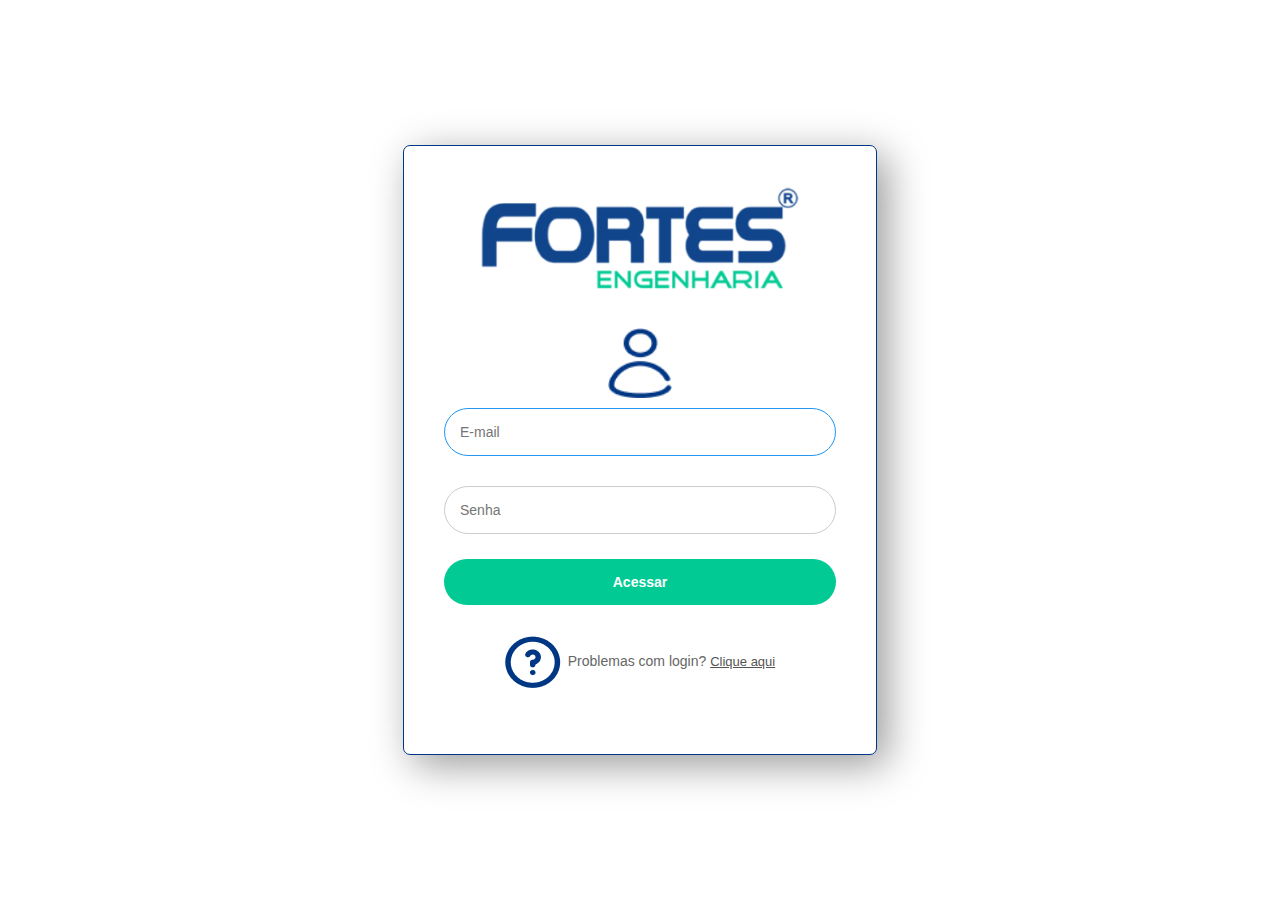
<file: index.html>
<!DOCTYPE html>
<html lang="pt-BR">

<head>
    <meta charset="UTF-8">
    <meta http-equiv="X-UA-Compatible" content="IE=edge">
    <meta name="viewport" content="width=device-width, initial-scale=1.0">
    <title>Login</title>
    <link rel="stylesheet" href="css/login.css">
    <script src="scripts.js"></script>
</head>

<body>
    <div class="page">
        <form method="POST" class="formLogin">
            <img src="assets/FORTES_LOGOMARCA_moldura-e1660776738611 1.png" alt="">
            </defs>


            <div id="loginIcon"> <img src="assets/user.png" alt="" style="height: 70px; ">
            </div>


            <input type="email" placeholder="E-mail" autofocus="true" id="email" />

            <input type="password" placeholder="Senha" id="senha" />

            <input type="submit" value="Acessar" class="btn" onclick="logar(); return false">

            <div class="help">
                <img src="assets/help.png" alt="">
                <p>Problemas com login? <a href="help.html">Clique aqui</a></p>
            </div>
        </form>

    </div>

</body>

</html>
</file>
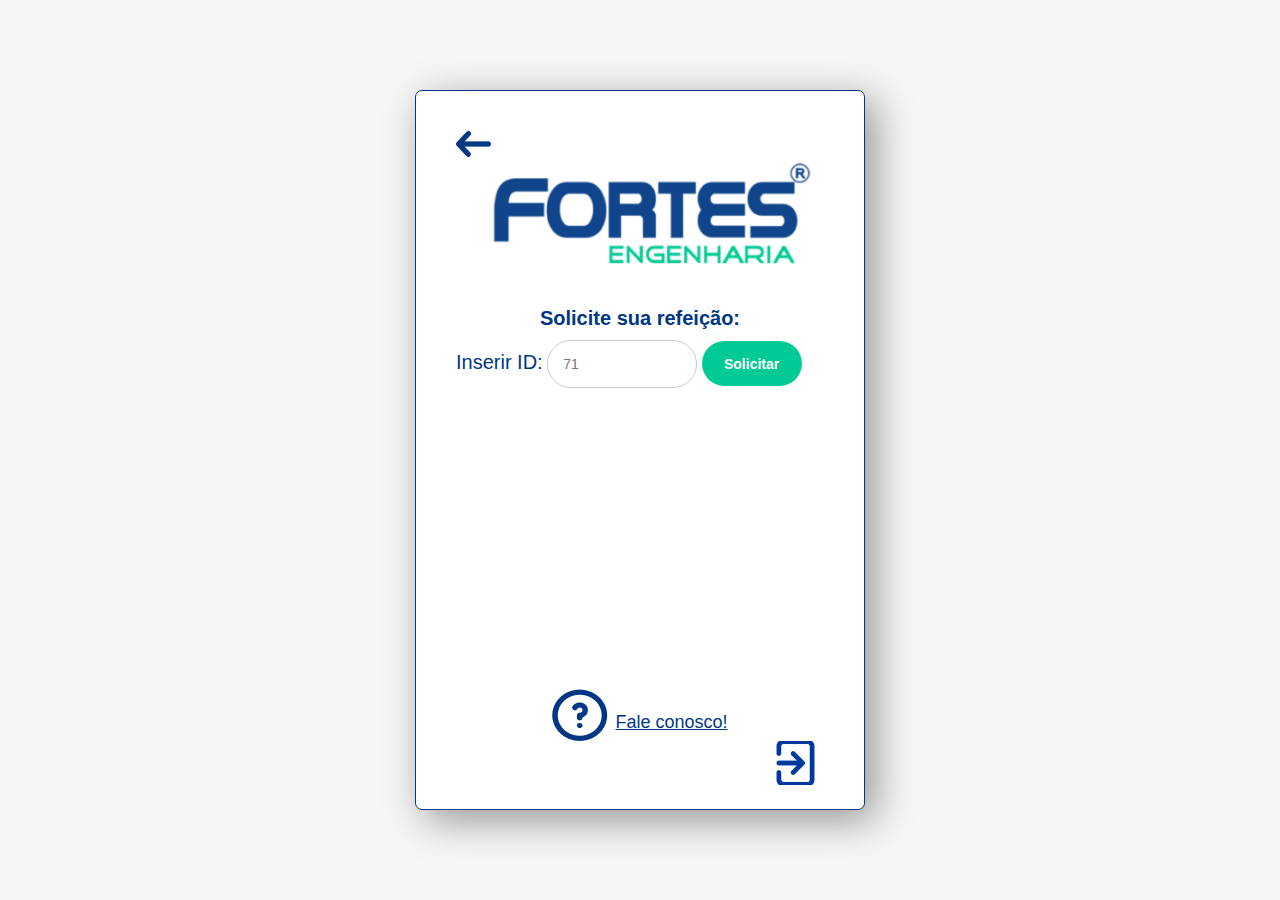
<file: funcVerifc.html>
<!DOCTYPE html>
<html lang="pt-BR">

<head>
  <meta charset="UTF-8">
  <meta http-equiv="X-UA-Compatible" content="IE=edge">
  <meta name="viewport" content="width=device-width, initial-scale=1.0">
  <title>Verificar</title>
  <link rel="stylesheet" href="css/funcVerific.css">
  <script src="funcVerific.js" defer></script>
</head>

<body>
  <div class="page">

    <div class="verificarContent">

      <div class="topInfo">
        <button onclick="window.history.back()" style="border: 0px; background-color: transparent; cursor: pointer;"> <img src="assets/voltar.png" alt="" ></button>
         
        <img src="assets/FORTES_LOGOMARCA_moldura-e1660776738611 1.png" alt="">
      </div>
      <h1 style="color: #003785; font-size: 20px;  height: 40px; width: 100%;  display: flex; align-items: center; justify-content: center;">Solicite sua refeição:</h1>

      <div class="idInput">
        

        <label for="id" style="color: #003785; font-size: 20px;">Inserir ID:</label>

        <input type="text" id="id" placeholder="71">

         <input id="verificador"  type="submit" value="Solicitar"  class="verifClass"/>
        

         <dialog>
            <div class="topInfo">
               
            </div> 
            <div class="tabela">
                <h1 style="color: #003785; font-size: 20px; display: flex; width: 100%; height: 25px; border-bottom: 1px solid #003785;" >Solicitações ID: 71</h1>
            <table style="border:0px" >
            
                 
                <tr>
                  <td >Segunda-Feira</td>
                  <td><img src="assets/Arrow 3.png" alt=""></td>
                  <td> <button  class="redButton" >Café</button> <button  class="redButton" >Almoço</button> <button  class="redButton">Jantar</button></td>
                </tr>
                <tr>
                  <td>Terça-Feira</td>
                  <td><img src="assets/Arrow 3.png" alt=""></td>
                  <td> <button  class="redButton">Café</button> <button class="redButton" >Almoço</button> <button  class="redButton">Jantar</button></td>
                </tr>
                <tr>
                    <td>Quarta-Feira</td>
                    <td><img src="assets/Arrow 3.png" alt=""></td>
                    <td> <button class="redButton" >Café</button> <button class="redButton" >Almoço</button> <button class="redButton" >Jantar</button></td>

                  </tr>
                  <tr>
                    <td>Quinta-Feira</td>
                    <td><img src="assets/Arrow 3.png" alt=""></td>
                    <td> <button class="redButton" >Café</button> <button class="redButton" >Almoço</button> <button class="redButton" >Jantar</button></td>
                  </tr>

                  <tr>
                    <td>Sexta-Feira</td>
                    <td><img src="assets/Arrow 3.png" alt=""></td>
                    <td> <button class="redButton" >Café</button> <button class="redButton" >Almoço</button> <button class="redButton" >Jantar</button></td>
                  </tr>
                  <tr>

                    <td>Sábado</td>
                    <td><img src="assets/Arrow 3.png" alt=""></td>
                    <td> <button class="redButton" >Café</button> <button class="redButton" >Almoço</button> <button class="redButton" >Jantar</button></td>
                  </tr>
              </table>
             

            </div>

            <div class="selectButtons"> 
                
                 <button  id="open" onclick="closeModal3()">Confirmar</button>
            </div>
         </dialog>

      </div>

      <div class="bottom">
        <div class="help">
          <img src="assets/help.png" alt="">
          <a href="help.html" style="font-size: 18px; color: #003785 ; ">Fale conosco!</a>
        </div>

        <div class="exit">
          <a href="index.html"> <img src="assets/sair.png" alt=""></a>
        </div>
      </div>
    </div>


  </div>


</body>

</html>
</file>
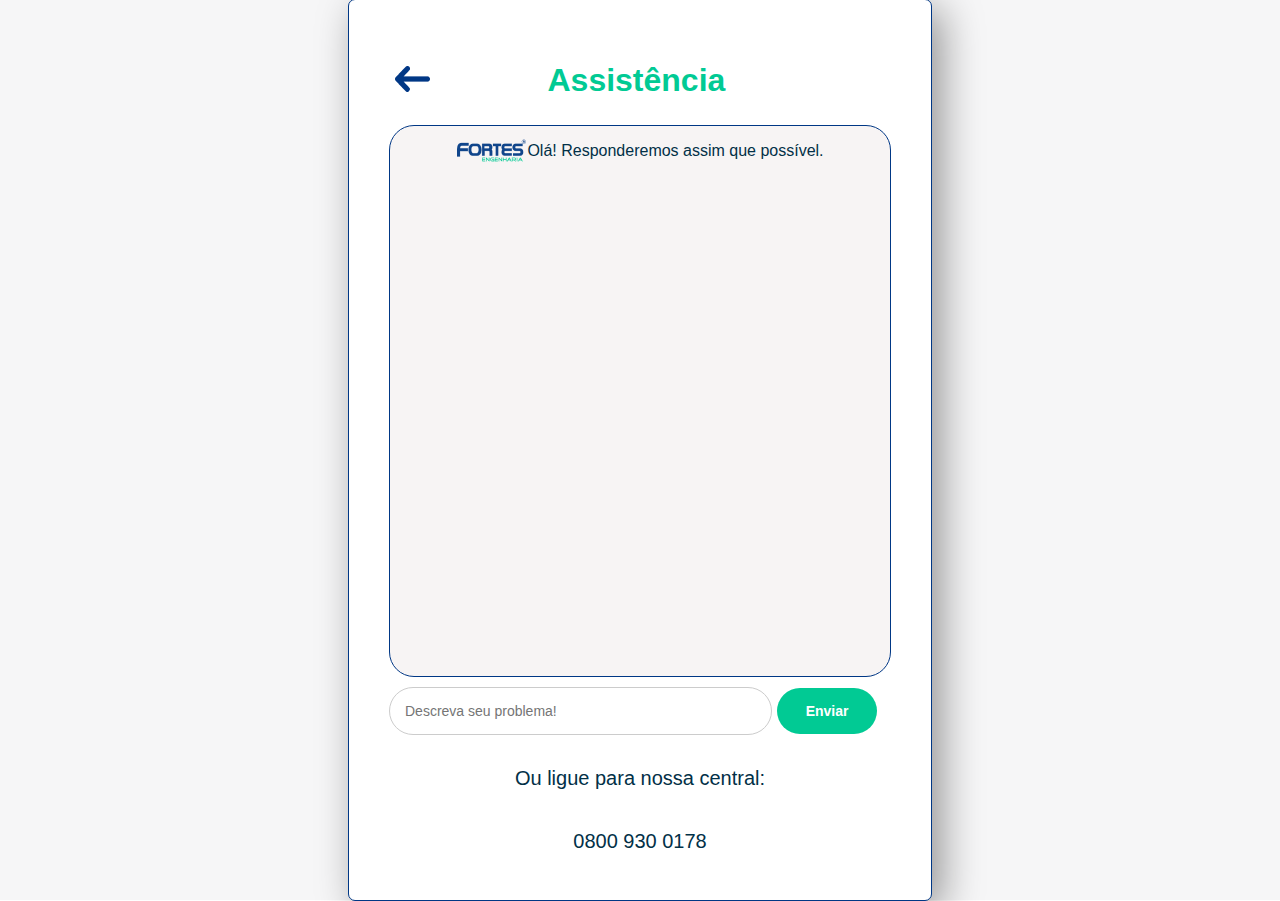
<file: help.html>
<!DOCTYPE html>
<html lang="pt-BR">

<head>
    <meta charset="UTF-8">
    <meta http-equiv="X-UA-Compatible" content="IE=edge">
    <meta name="viewport" content="width=device-width, initial-scale=1.0">
    <title>Suporte</title>
    <link rel="stylesheet" href="css/help.css">
</head>

<body>
    <div class="page">
        <div class="helpForm">

            <div class="topHelp">
                <button onclick="window.history.back()"> <img src="assets/voltar.png" alt=""></button>

                <h1>Assistência</h1>
            </div>
            <div class="helpChat">
                <div class="helpChatIcons">
                    <img src="assets/R 2.png" alt="">
                    <p>Olá! Responderemos assim que possível.</p>
                </div>

            </div>
            <div class="messageArea">
                <input type="text" placeholder="Descreva seu problema!">
                <input type="submit" value="Enviar" class="btn" style="color: #fff;" />

            </div>
            <div class="contato">
                <p>Ou ligue para nossa central:</p>
                <p>0800 930 0178</p>
            </div>
        </div>

</body>

</html>
</file>
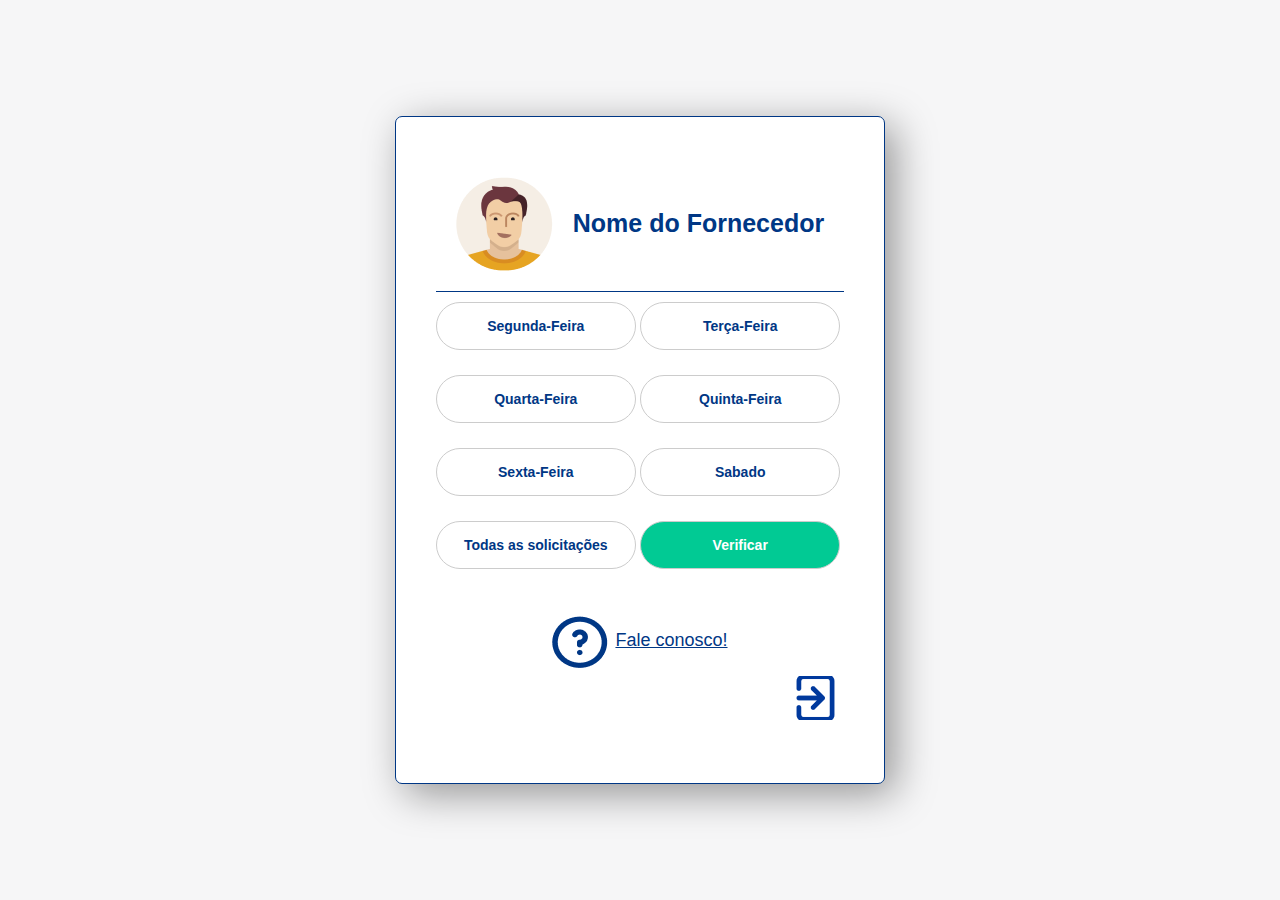
<file: home.html>
<!DOCTYPE html>
<html lang="pt-BR">

<head>
  <meta charset="UTF-8">
  <meta http-equiv="X-UA-Compatible" content="IE=edge">
  <meta name="viewport" content="width=device-width, initial-scale=1.0">
  <title>Home</title>
  <link rel="stylesheet" href="css/home.css">
  <script src="scripts.js" defer></script>
</head>

<body>
  <div class="page">
    <div method="POST" class="info">
      <div class="userInfo">
        <img src="assets/perfil.png" alt="">

        <h1>Nome do Fornecedor</h1>

      </div>

      <div class="solicitacoes">
        <div>
          <input class="open-modal" type="submit" value="Segunda-Feira" />
          <input class="open-modal" type="submit" value="Terça-Feira" />
        </div>
        <div>
          <input class="open-modal" type="submit" value="Quarta-Feira" />
          <input class="open-modal" type="submit" value="Quinta-Feira" />
        </div>
        <div>
          <input class="open-modal" type="submit" value="Sexta-Feira" />
          <input class="open-modal" type="submit" value="Sabado" />
        </div>
        <div class="specialBtn">
          <input id="allSolicit" class="open-modal" type="submit" value="Todas as solicitações" />
          <a href="verificar.html"><input class="open-modal" type="submit" value="Verificar"
              style="background-color: #01CA94; color:#fff;" /></a>
        </div>
      </div>
      <div class="help">
        <img src="assets/help.png" alt="">
        <a href="help.html" style="font-size: 18px; color: #003785 ; ">Fale conosco!</a>


      </div>
      <div class="exit">
        <a href="index.html"> <img src="assets/sair.png" alt=""></a>


      </div>

    </div>


  </div>

  <div id="fade" class="hide"></div>
  <div id="modal" class="hide">
    <div class="modal-header">
      <h2>Solicitações do dia:</h2>
      <button id="close-modal"><img src="assets/marca-cruzada.png" alt="" style="outline: none;"></button>
    </div>
    <div class="modal-body">
      <div class="userInfo">

        <table border="1">
          <tr style="color: #fff;">
            <th>Nome</th>
            <th>ID</th>
            <th>Pedidos</th>
          </tr>
          <tr>
            <td>Danilo Agrizzi</td>
            <td>71</td>
            <td>5</td>
          </tr>
          <tr>
            <td>Sanderley Degasperi</td>
            <td>81</td>
            <td>6</td>
          </tr>
          <tr>
            <td>Vitor Pimentel</td>
            <td>92</td>
            <td>3</td>

          </tr>
          <tr>
            <td>Homer Simpson</td>
            <td>32</td>
            <td>8</td>
          </tr>

          <tr>
            <td>Elder Magnata Travezani</td>
            <td>62</td>
            <td>3</td>
          </tr>
          <tr>

            <td>Maxwell Travezani Sepulcro</td>
            <td>5</td>
            <td>12</td>
          </tr>
        </table>

      </div>

    </div>
  </div>


  <dialog style="border: 0px;">
    <div class="userSolicit">
      <div class="topSolicit">
        <button id="voltarButton" style="border: 0px; background-color: transparent; cursor: pointer;"><img
            src="assets/voltar.png" alt="" onclick="closeModal2()"></button>

        <h4>Número de solicitações</h4>


      </div>
      <div class="userInfo">

        <table border="1">
          <tr style="color: #fff;">
            <th>Dia</th>
            <th>Solicitações</th>
          </tr>
          <tr>
            <td>Segunda-Feira</td>
            <td>84</td>

          </tr>
          <tr>
            <td>Terça-Feira</td>
            <td>88</td>

          </tr>
          <tr>
            <td>Quarta-Feira</td>
            <td>73</td>


          </tr>
          <tr>
            <td>Quinta-Feira</td>
            <td>62</td>

          </tr>

          <tr>
            <td>Sexta-Feira</td>
            <td>54</td>

          </tr>
          <tr>

            <td>Sábado</td>
            <td>36</td>

          </tr>

          <tr>

            <td>Total:</td>
            <td>397</td>

          </tr>
        </table>
      </div>
    </div>

  </dialog>


  </div>



</body>

</html>
</file>
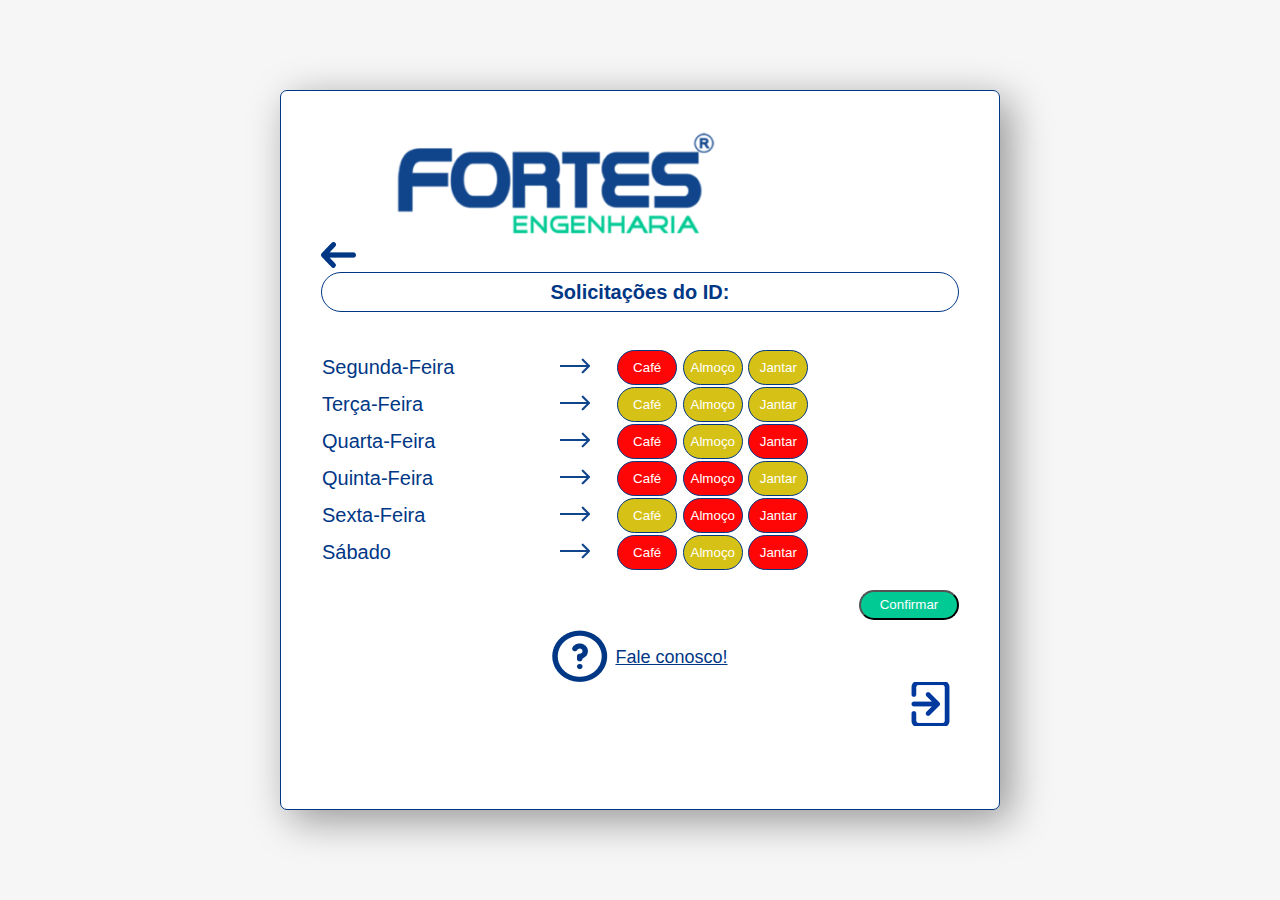
<file: result.html>
<!DOCTYPE html>
<html lang="pt-BR">
<head>
    <meta charset="UTF-8">
    <meta http-equiv="X-UA-Compatible" content="IE=edge">
    <meta name="viewport" content="width=device-width, initial-scale=1.0">
    <title>Verificar</title>
    <link rel="stylesheet" href="css/result.css">
    <script src="verificar.js" defer></script>
       
       
</head>
<body>
    <div class="page">

             <div class="verificarContent">
                <div class="topInfo">
                    <button onclick="window.history.back()" style="border: 0px; background-color: transparent; cursor: pointer;"> <img src="assets/voltar.png" alt="" ></button>
                    <img src="assets/FORTES_LOGOMARCA_moldura-e1660776738611 1.png" alt="">
                    <h1 style="color: #003785; font-size: 20px;  height: 40px; width: 100%; border: 1px solid #003785; border-radius: 25px; display: flex; align-items: center; justify-content: center;">Solicitações do ID: <div id="idText"></div></h1>
                </div> 
                <div class="tabela">
                <table >
                
                     
                    <tr>
                      <td >Segunda-Feira</td>
                      <td><img src="assets/Arrow 3.png" alt=""></td>
                      <td> <button  class="redButton" >Café</button> <button  class="yellowButton" >Almoço</button> <button  class="yellowButton">Jantar</button></td>
                    </tr>
                    <tr>
                      <td>Terça-Feira</td>
                      <td><img src="assets/Arrow 3.png" alt=""></td>
                      <td> <button  class="yellowButton">Café</button> <button class="yellowButton" >Almoço</button> <button  class="yellowButton">Jantar</button></td>
                    </tr>
                    <tr>
                        <td>Quarta-Feira</td>
                        <td><img src="assets/Arrow 3.png" alt=""></td>
                        <td> <button class="redButton" >Café</button> <button class="yellowButton" >Almoço</button> <button class="redButton" >Jantar</button></td>
    
                      </tr>
                      <tr>
                        <td>Quinta-Feira</td>
                        <td><img src="assets/Arrow 3.png" alt=""></td>
                        <td> <button class="redButton" >Café</button> <button class="redButton" >Almoço</button> <button class="yellowButton" >Jantar</button></td>
                      </tr>
    
                      <tr>
                        <td>Sexta-Feira</td>
                        <td><img src="assets/Arrow 3.png" alt=""></td>
                        <td> <button class="yellowButton" >Café</button> <button class="redButton" >Almoço</button> <button class="redButton" >Jantar</button></td>
                      </tr>
                      <tr>
    
                        <td>Sábado</td>
                        <td><img src="assets/Arrow 3.png" alt=""></td>
                        <td> <button class="redButton" >Café</button> <button class="yellowButton" >Almoço</button> <button class="redButton" >Jantar</button></td>
                      </tr>
                  </table>
                 

                </div>

                <div class="selectButtons"> 
                    
                     <button  id="open">Confirmar</button>
                </div>
                 
                <dialog >

                  <div class="btn-close"><button id="close-modal" onclick = "closeModal4()";><img src="assets/marca-cruzada.png" alt="" style="border: 0px;"></button></div>
                  <div class="caixaMsg">
                  <div class="msg">                    
                    <h2>Entrega Confirmada!</h2>
                    <img src="assets/Vector (2).png" alt="">
                  </div>
                </div>

                </dialog>
         
                  <div class="bottom">
            <div class="help">
              <img src="assets/help.png" alt="">
                   <a href="help.html" style="font-size: 18px; color: #003785 ; ">Fale conosco!</a>
                 </div>

               <div class="exit">
             <a href="index.html"> <img src="assets/sair.png" alt=""></a> 
               </div>
            </div>
            </div>

        

             


              </div> 



                  
    
    
    
    
</body>
</html>
</file>
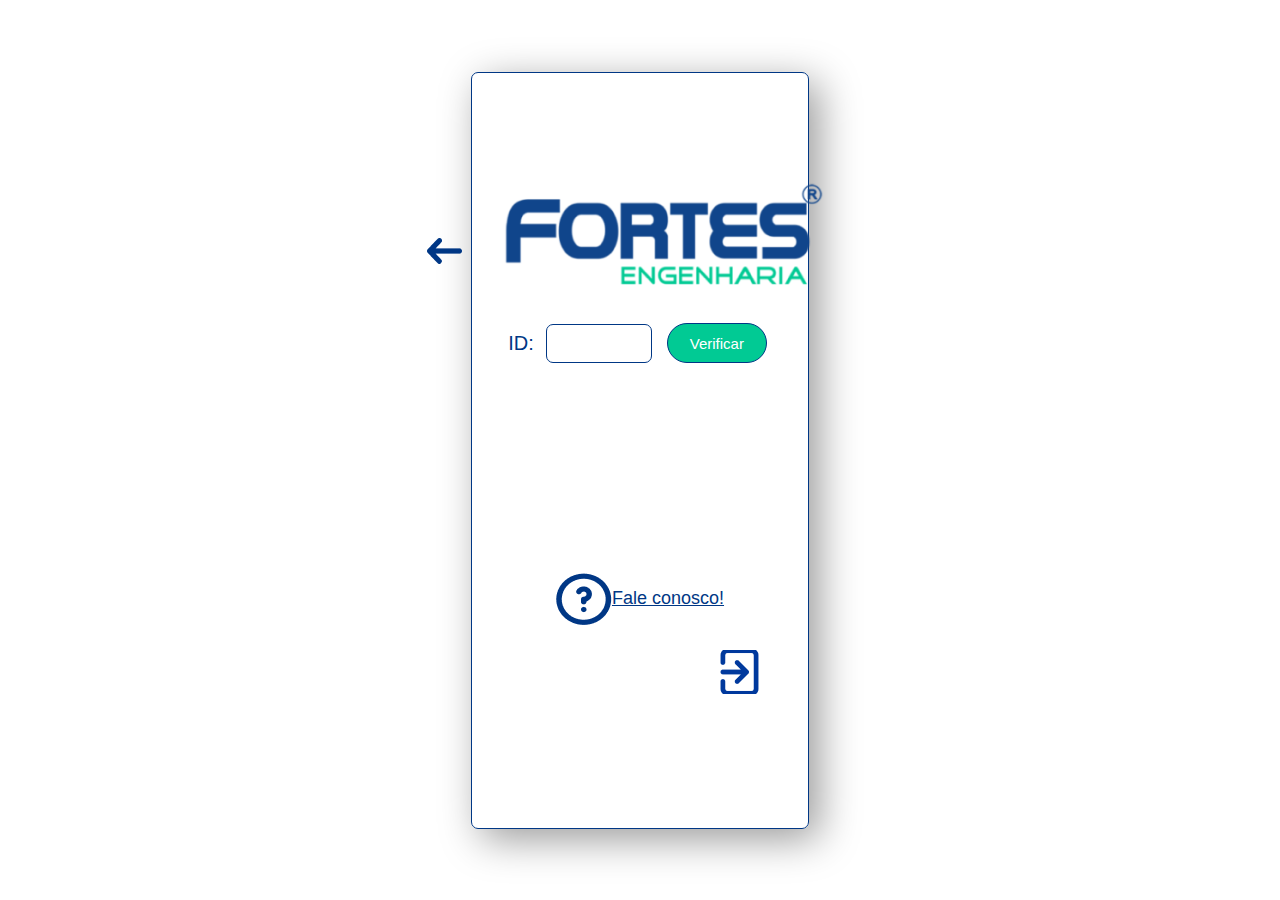
<file: verificar.html>
<!DOCTYPE html>
<html lang="en">
<head>
    <meta charset="UTF-8">
    <meta name="viewport" content="width=device-width, initial-scale=1.0">
    <title>Verificar</title>
    <link rel="stylesheet" href="css/verificar.css">
</head>
<body>

  <div class="main-content">
<div class="content">
<div class="top-content">

  <button onclick="window.history.back()" style="border: 0px; background-color: transparent; cursor: pointer;"> <img src="assets/voltar.png" alt="" ></button>
  <div class="imagem">
  <img src="assets/FORTES_LOGOMARCA_moldura-e1660776738611 1.png" alt="">
</div>

</div>

<div class="inserirId">

<label for="id">ID:</label>
<input type="text" id="id">
<button onclick="mudarID()">Verificar</button>

</div>

</div>

<div class="help">
  <img src="assets/help.png" alt="">
       <a href="help.html" style="font-size: 18px; color: #003785 ; ">Fale conosco!</a>
     </div>

   <div class="exit">
 <a href="index.html"> <img src="assets/sair.png" alt=""></a> 
   </div>

</div>
<script>
    function mudarID() {
        const idNumber = document.getElementById("id").value;
        
        // Armazenar o valor em localStorage para que ele possa ser acessado na próxima página
        localStorage.setItem("idValue", idNumber);

       
        window.location.href = "result.html";
    }
</script>

  </div>

</body>

</html>
</file>
<file: css/login.css>
@import url('https://fonts.googleapis.com/css2?family=Inconsolata:wght@200;300&display=swap');

* {
    margin: 0;
    padding: 0;
    box-sizing: border-box;
}

body {
    font-family: 'Inter', sans-serif;
    margin: 0;
    padding: 0;
    color: #023047
}

.page {
    display: flex;
    flex-direction: column;
    align-items: center;
    align-content: center;
    justify-content: center;
    width: 100%;
    height: 100vh;
    background-color: #fff;
}

.formLogin {
    display: flex;
    flex-direction: column;
    background-color: #fff;
    border-radius: 7px;
    padding: 40px;
    box-shadow: 10px 10px 40px rgba(0, 0, 0, 0.4);
    gap: 5px;
    border: 1px solid #003785;

}


.formLogin p {
    display: inline-block;
    font-size: 14px;
    color: #666;
    margin-bottom: 25px;
}

.formLogin input {
    padding: 15px;
    font-size: 14px;
    border: 1px solid #ccc;
    margin-bottom: 20px;
    margin-top: 5px;
    transition: all linear 160ms;
    outline: none;
    border-radius: 25px;

}


.formLogin input:focus {
    border: 1px solid #2196F3;
}


.formLogin a {
    display: inline-block;
    margin-bottom: 20px;
    font-size: 13px;
    color: #555;
    transition: all linear 160ms;
}

.formLogin a:hover {
    color: #2196F3;
}

.btn {
    background-color: #01CA94;
    color: #fff;
    font-size: 14px;
    font-weight: 600;
    border: none !important;
    transition: all linear 160ms;
    cursor: pointer;
    margin: 0 !important;


}

.modal-header button:hover {
    transform: scale(1.05);
    background-color: #003785;


}

#loginIcon {
    display: flex;
    align-items: center;
    justify-content: center;

}

.help {
    display: flex;
    align-items: center;
    justify-content: center;
}

.help p {
    margin-top: 11%;
}

.help img {
    margin-right: 7px;
}

/*ajuste para mobile*/

@media (min-width: 304px) and (max-width: 450px) {

    .page {


        align-items: center;
        align-content: center;
        justify-content: center;
        width: 100%;
        height: 110vh;
        background-color: #fff;
    }

    .formLogin {
        display: flex;
        flex-direction: column;
        align-items: center;
        justify-content: center;
        background-color: #fff;
        border-radius: 7px;
        gap: 5px;
        height: 100%;
    }


    .formLogin p {
        display: inline-block;
        font-size: 14px;
        color: #666;

    }


    .formLogin input {
        padding: 15px;
        font-size: 14px;
        border: 1px solid #ccc;
        margin-bottom: 20px;
        margin-top: 5px;
        transition: all linear 160ms;
        outline: none;
        border-radius: 25px;
        width: 80%;
    }


    .formLogin input:focus {
        border: 1px solid #2196F3;
    }


    .formLogin a {
        display: inline-block;
        margin-bottom: 20px;
        font-size: 15px;
        color: #555;
        transition: all linear 160ms;
    }

    .formLogin a:hover {
        color: #2196F3;
    }

    .help {
        display: flex;
        align-items: center;
        justify-content: center;
        margin-top: 40%;
    }

}
</file>
<file: css/funcVerific.css>
@import url('https://fonts.googleapis.com/css2?family=Inconsolata:wght@200;300&display=swap');
*{
    margin: 0;
    padding: 0;
    box-sizing: border-box;
}

body {
    font-family: 'Inter', sans-serif;
    margin: 0;
    padding: 0;
    color: #023047
}

.page {
    display: flex;
    flex-direction: column;
    align-items: center;
    align-content: center;
    justify-content: center;
    width: 100%;
    height: 100vh;
    background-color: #f6f6f7;
}

.verificarContent {
    display: flex;
    flex-direction: column;
    background-color: #fff;
    border-radius: 7px;
    padding: 40px;
    box-shadow: 10px 10px 40px rgba(0, 0, 0, 0.4);
    gap: 5px;
    border: 1px solid #003785;
    height: 80vh;
    width: 50vh;
   
    
}

.verificarContent input {
    padding: 15px;
    font-size: 14px;
    border: 1px solid #ccc;
    margin-bottom: 20px;
    margin-top: 5px;
    transition: all linear 160ms;
    outline: none;
    border-radius: 25px;
    width: 150px;
}

.verificarContent input:focus {
    border: 1px solid #2196F3;
}

.verificarContent #verificador{
    background-color: #01CA94;
    color: #fff;
    font-size: 14px;
    font-weight: 600;
    border: none !important;
    transition: all linear 160ms;
    cursor: pointer;
    margin: 0 !important;
    height: 45px;
    width: 100px;
    border-radius: 25px;
}

.verificarContent #verificador:hover {
    transform: scale(1.05);
    background-color:#003785;
}

.verificarContent  {
    color: #fff;
}


.help  {
    display: flex;
    align-items: center; 
    justify-content: center;
}

.help a {
    margin-top: 4%;
}

.help img {
    margin-right: 7px;
}

.exit {
    display: flex;
    width: 100%;
    align-items: flex-end;
    flex-direction: column;
}

.bottom {
    margin-top: 80%;
}


/*modal */ 

.selectButtons {
    margin-top: 2%;
    display: flex;
    align-items: flex-end;
    justify-content: flex-end;
    width: 100%;

}

.selectButtons button {
    color: #fff;
    height: 30px;
    width: 100px;
    border-radius: 25px;
    background-color: #01CA94;


}

.selectButtons button:hover {
    transform: scale(1.05);
    background-color: #003785;
    color: #fff;
    cursor: pointer;


}



.yellowButton {
    color: #fff;
    border: 1px solid #ccc;
    height: 35px;
    width: 60px;
    transition: all linear 160ms;
    outline: none;
    border-radius: 25px;
    border: 1px solid #003785;
    background-color: #D6C216;
}

.redButton {
    color: #fff;
    border: 1px solid #ccc;
    height: 35px;
    width: 60px;
    transition: all linear 160ms;
    outline: none;
    border-radius: 25px;
    border: 1px solid #003785;
    background-color: #FF0606;
}

.greenButton {
    color: #fff;
    border: 1px solid #ccc;
    height: 35px;
    width: 60px;
    transition: all linear 160ms;
    outline: none;
    border-radius: 25px;
    border: 1px solid #003785;
    background-color: #01CA94;
}

.redButton:hover {
    transform: scale(1.05);
    color: #fff;
    cursor: pointer;


}

.yellowButton:hover {
    transform: scale(1.05);
    color: #fff;
    cursor: pointer;


}



table,
th,
td {
    border-collapse: collapse;
    padding: 5px;
    text-align: left;
    color: #003785;
    font-size: 20px;
}

th {
    background-color: #003785;
}

dialog {
    position: fixed;
    left: 50%;
    top: 50%;
    transform: translate(-50%, -50%);
    width: 22%;
    height: 40%;
    max-width: 90%;
    background-color: #fff;
    padding: 1.2rem;
    border-radius: 0.5rem;
    z-index: 10;
    border: 0px;
}

dialog.hide {
    opacity: 0;
    pointer-events: none;
}

dialog.hide {
    top: 0;
}

dialog {
    transition: 0.5s;
    opacity: 1;
    pointer-events: all;
}



@media  (min-height: 900px) {


    .bottom {
        margin-top: 75%;
    }
    
}


@media (min-height: 400px) and (max-height: 855px) {
    dialog {
        position: fixed;
        left: 50%;
        top: 50%;
        transform: translate(-50%, -50%);
        width: 60%;
        height: 50%;
        max-width: 90%;
        background-color: #fff;
        padding: 1.2rem;
        border-radius: 0.5rem;
        z-index: 10;
        border: 0px;
    }


    .bottom {
        margin-top: 40%;
    }
    
    .idInput input {
        width: 100px;
    }

    .idInput label {
        margin-bottom: 4%;
    }

    .idInput a {
        margin-bottom: 4%;
    }

    .verifClass  {
        margin-bottom: 4%;
    }

   .idInput {
    display: flex;
    flex-direction: row;
    align-items: center;
    justify-content: space-between;
   }

   #logo {
    width:300px;
    height: 150px;
   }
}
</file>
<file: css/help.css>
@import url('https://fonts.googleapis.com/css2?family=Inconsolata:wght@200;300&display=swap');



body {
    font-family: 'Inter', sans-serif;
    margin: 0;
    padding: 0;
    color: #023047
}


.page {
    display: flex;
    flex-direction: column;
    align-items: center;
    align-content: center;
    justify-content: center;
    width: 100%;
    height: 100vh;
    background-color: #f6f6f7;
}

.helpForm {
    display: flex;
    flex-direction: column;
    background-color: #fff;
    border-radius: 7px;
    padding: 40px;
    box-shadow: 10px 10px 40px rgba(0, 0, 0, 0.4);
    gap: 5px;
    border: 1px solid #003785;
}

.topHelp {
    display: flex;
    align-items: center;
    justify-content: space-between;
    width: 100%;
}

.topHelp h1 {
    margin-right: 33%;
    color: #01CA94;
}

.helpChat {
    width: 500px;
    height: 550px;
    border: 1px solid #003785;
    background-color: #f7f4f4;
    border-radius: 25px;
    align-items: center;
}

.helpChatIcons {
    display: flex;
    align-items: center;
    justify-content: center;
}

.btn {

    background-color: #01CA94;
    font-size: 14px;
    font-weight: 600;
    border: none !important;
    transition: all linear 160ms;
    cursor: pointer;
    margin: 0 !important;


}

.btn:hover {
    transform: scale(1.05);
    background-color: #003785;


}

.messageArea .btn {
    width: 20%;
    font-size: 14px;
    border: 1px solid #ccc;
    transition: all linear 160ms;
    outline: none;
    border-radius: 25px;

}

.messageArea input {
    width: 70%;
    padding: 15px;
    font-size: 14px;
    border: 1px solid #ccc;
    margin-bottom: 20px;
    margin-top: 5px;
    transition: all linear 160ms;
    outline: none;
    border-radius: 25px;
}

.contato {
    display: flex;
    flex-direction: column;
    align-items: center;
    justify-content: center;
    height: 100px;

}

.contato p {
    font-size: 20px;

}

.topHelp button {
    background: transparent;
    border: 0px;
    cursor: pointer;
}
</file>
<file: css/home.css>
@import url('https://fonts.googleapis.com/css2?family=Inconsolata:wght@200;300&display=swap');

* {
  margin: 0;
  padding: 0;
  box-sizing: border-box;
}

body {
  font-family: 'Inter', sans-serif;
  margin: 0;
  padding: 0;
  color: #023047
}

.page {
  display: flex;
  flex-direction: column;
  align-items: center;
  align-content: center;
  justify-content: center;
  width: 100%;
  height: 100vh;
  background-color: #f6f6f7;
}

.info {
  display: flex;
  flex-direction: column;
  background-color: #fff;
  border-radius: 7px;
  padding: 40px;
  box-shadow: 10px 10px 40px rgba(0, 0, 0, 0.4);
  gap: 5px;
  border: 1px solid #003785;

}


.info p {
  display: inline-block;
  font-size: 14px;
  color: #666;
  margin-bottom: 25px;
}

.info input {
  padding: 15px;
  font-size: 14px;
  border: 1px solid #ccc;
  margin-bottom: 20px;
  margin-top: 5px;
  transition: all linear 160ms;
  outline: none;
  border-radius: 25px;
}


.info input:focus {
  border: 1px solid #2196F3;
}


.info a {
  display: inline-block;
  margin-bottom: 20px;
  font-size: 13px;
  color: #555;
  transition: all linear 160ms;
}

.userInfo {
  display: flex;
  align-items: center;
  justify-content: space-around;
  padding: 20px;
  border-bottom: 1px solid #003785;
}

.userInfo h1 {
  font-size: 25px;
  color: #003785;

}

.userInfo img {
  margin-right: 20px;
}



.userInfo table,
th,
td {
  border-collapse: collapse;
  padding: 10px;
  text-align: left;
}

th {
  background-color: #003785;
}

.solicitacoes {
  display: flex;
  flex-direction: column;
  justify-content: space-between;

}



.open-modal {
  background-color: #FFF;
  color: #003785;
  font-size: 14px;
  font-weight: 600;
  transition: all linear 160ms;
  cursor: pointer;
  border: 1px solid #003785;
  width: 200px;


}



.open-modal:hover {
  transform: scale(1.05);
  background-color: #003785;
  color: #fff;


}

#loginIcon {
  display: flex;
  align-items: center;
  justify-content: center;

}

.help {
  display: flex;
  align-items: center;
  justify-content: center;
}

.help a {
  margin-top: 4%;
}

.help img {
  margin-right: 7px;
}

.exit {
  display: flex;
  width: 100%;
  align-items: flex-end;
  flex-direction: column;
}



#fade {
  position: fixed;
  top: 0;
  left: 0;
  width: 100%;
  height: 100%;
  background-color: rgba(0, 0, 0, 0.6);
  z-index: 5;
}

#modal {
  position: fixed;
  left: 50%;
  top: 50%;
  transform: translate(-50%, -50%);
  width: 20%;
  max-width: 90%;
  background-color: #fff;
  padding: 1.2rem;
  border-radius: 0.5rem;
  z-index: 10;
}

dialog {
  position: fixed;
  left: 50%;
  top: 50%;
  transform: translate(-50%, -50%);
  width: 20%;
  height: 45%;
  max-width: 90%;
  background-color: #fff;
  padding: 1.2rem;
  border-radius: 0.5rem;
  z-index: 10;
}




#fade,
#modal,
dialog {
  transition: 0.5s;
  opacity: 1;
  pointer-events: all;
}



.modal-header {
  display: flex;
  justify-content: space-between;
  align-items: center;
  border-bottom: 1px solid #ccc;
  margin-bottom: 1rem;
  padding-bottom: 1rem;
}

.modal-header button {
  background: transparent;
  border: 0px;
  cursor: pointer;
}

.modal-body p {
  margin-bottom: 1rem;
}

#modal.hide,
#fade.hide,
dialog.hide {
  opacity: 0;
  pointer-events: none;
}

#modal.hide,
dialog.hide {
  top: 0;
}

.topSolicit {
  display: flex;
  align-items: center;
  justify-content: space-between;
}

.topSolicit h4 {
  margin-right: 30%;
}


/*ajuste para mobile*/

@media (min-width: 304px) and (max-width: 450px) {

  dialog {

    width: 80%;
    height: 48%;
  }

  .userInfo {
    display: flex;
    align-items: center;
    justify-content: space-around;
    padding: 10px;
    border-bottom: 1px solid #003785;
  }

  #modal {
    position: fixed;
    left: 50%;
    top: 50%;
    transform: translate(-50%, -50%);
    width: 100%;
    max-height: 90%;
    background-color: #fff;
    padding: 1.2rem;
    border-radius: 0.5rem;
    z-index: 10;
  }

  .info input {
    padding: 10px;
    font-size: 12px;
    border: 1px solid #ccc;
    margin-bottom: 20px;
    margin-top: 5px;
    transition: all linear 160ms;
    outline: none;
    border-radius: 25px;
    width: 150px;
    height: 50px;

  }

  .info {
    display: flex;
    flex-direction: column;
    background-color: #fff;
    border-radius: 7px;
    padding: 40px;
    box-shadow: 10px 10px 40px rgba(0, 0, 0, 0.4);
    gap: 5px;
    border: 1px solid #003785;
    height: 100%;


  }

  .solicitacoes {
    display: flex;
    flex-direction: column;
    justify-content: space-between;
    margin-top: 30%;


  }

  .help {
    display: flex;
    align-items: center;
    justify-content: center;
    margin-top: 40%;
  }

}
</file>
<file: css/result.css>
@import url('https://fonts.googleapis.com/css2?family=Inconsolata:wght@200;300&display=swap');

* {
    margin: 0;
    padding: 0;
    box-sizing: border-box;
}

body {
    font-family: 'Inter', sans-serif;
    margin: 0;
    padding: 0;
    color: #023047
}

.page {
    display: flex;
    flex-direction: column;
    align-items: center;
    align-content: center;
    justify-content: center;
    width: 100%;
    height: 100vh;
    background-color: #f6f6f7;
}

.verificarContent {
    display: flex;
    flex-direction: column;
    background-color: #fff;
    border-radius: 7px;
    padding: 40px;
    box-shadow: 10px 10px 40px rgba(0, 0, 0, 0.4);
    gap: 5px;
    border: 1px solid #003785;
    height: 80vh;
    width: 50vh;


}

.tabela {
    overflow-x: auto; 
    width: 100%;
    height: 60%;
    
}


.selectButtons {
    margin-top: 2%;
    display: flex;
    align-items: flex-end;
    justify-content: flex-end;

}

.selectButtons button {
    color: #fff;
    height: 30px;
    width: 100px;
    border-radius: 25px;
    background-color: #01CA94;


}

.selectButtons button:hover {
    transform: scale(1.05);
    background-color: #003785;
    color: #fff;
    cursor: pointer;


}





.yellowButton {
    color: #fff;
    border: 1px solid #ccc;
    height: 35px;
    width: 60px;
    transition: all linear 160ms;
    outline: none;
    border-radius: 25px;
    border: 1px solid #003785;
    background-color: #D6C216;
}

.redButton {
    color: #fff;
    border: 1px solid #ccc;
    height: 35px;
    width: 60px;
    transition: all linear 160ms;
    outline: none;
    border-radius: 25px;
    border: 1px solid #003785;
    background-color: #FF0606;
}

.greenButton {
    color: #fff;
    border: 1px solid #ccc;
    height: 35px;
    width: 60px;
    transition: all linear 160ms;
    outline: none;
    border-radius: 25px;
    border: 1px solid #003785;
    background-color: #01CA94;
}

.redButton:hover {
    transform: scale(1.05);
    color: #fff;
    cursor: pointer;


}

.yellowButton:hover {
    transform: scale(1.05);
    color: #fff;
    cursor: pointer;


}

table {
    margin-top: 5%;
    width: 100%;
}

table,
th,
td {
    border-collapse: collapse;
    padding: 5px;
    text-align: left;
    color: #003785;
    font-size: 13px;
}

th {
    background-color: #003785;
}

dialog {
    position: fixed;
    left: 50%;
    top: 50%;
    transform: translate(-50%, -50%);
    width: 20%;
    height: 150px;
    max-width: 90%;
    background-color: #fff;
    padding: 1.2rem;
    border-radius: 0.5rem;
    z-index: 10;
    border: 0px;
box-shadow: 10px 10px 40px rgba(0, 0, 0, 0.4);
   
}

.btn-close {
    display: flex;
    justify-content: flex-end;
    width: 100%;
    margin-bottom: 5%;
}

.btn-close button {
    width: 40px;
    border: 0px; 
    background-color: transparent;
    cursor: pointer;
}

.caixaMsg {
    display: flex;
    flex-direction: column; 
    align-items: center; 
    justify-content: center; 
    width: 100%;
    overflow: hidden; 
}

.caixaMsg img {
    width: 12%;
    
}

.msg {
    display: flex;
    align-items: center;
    flex-direction: row; 
    justify-content: center;
    width: 100%; 
    text-align: center; 
}

dialog.hide {
    opacity: 0;
    pointer-events: none;
    top: 0;
}

dialog {
    transition: 0.5s;
    opacity: 1;
    pointer-events: all;
    overflow: hidden; 
}


.help {
    display: flex;
    align-items: center;
    justify-content: center;
}

.help a {
    margin-top: 4%;
}

.help img {
    margin-right: 7px;
}

.exit {
    display: flex;
    width: 100%;
    align-items: flex-end;
    flex-direction: column;
}

.bottom {
    margin-top: 10%;
}



@media (min-width: 930px) and (max-width: 1080px) {
    .tabela {
        height: 40%;
        width: 100%;
    }
    
}

@media (min-width: 304px) and (max-width: 930px) {

.tabela {
    height: 60%;
    width: 100%;
}

table,
th,
td {
    border-collapse: collapse;
    padding: 1px;
    text-align: left;
    color: #003785;
    font-size: 10px;
}

.verificarContent {
    display: flex;
    flex-direction: column;
    background-color: #fff;
    border-radius: 7px;
    padding: 40px;
    box-shadow: 10px 10px 40px rgba(0, 0, 0, 0.4);
    gap: 5px;
    border: 1px solid #003785;
    height: 80vh;
    width: 100%;


}




}

@media (min-height: 500px) and (max-height: 900px) {
    .tabela {
        height: 40%;
        width: 100%;
    }
    
    table,
    th,
    td {
        border-collapse: collapse;
        padding: 1px;
        text-align: left;
        color: #003785;
        font-size: 20px;
    }


    .bottom {
        margin-top: 5px;
    }
    
.help a {
    margin-top: 4px;
}

.verificarContent {
    display: flex;
    flex-direction: column;
    background-color: #fff;
    border-radius: 7px;
   
  
    gap: 5px;
    border: 1px solid #003785;
    height: 80vh;
    width: 80vh;


}
}


@media (min-height: 300px) and (max-height: 500px) {
    .tabela {
        height: 50%;
        width: 100%;
    }
    
    table,
    th,
    td {
        border-collapse: collapse;
        padding: 1px;
        text-align: left;
        color: #003785;
        font-size: 6px;
    }

    .bottom {
        margin-top: 2px;
        height: 40px;
        width: 40px;
    }
    
.help a {
    margin-top: 2px;
}

.verificarContent {
    display: flex;
    flex-direction: column;
    background-color: #fff;
    border-radius: 7px;
    gap: 1px;
    border: 1px solid #003785;
    height: 100vh;
    width: 100vh;

}
 


}


@media (min-width: 304px) and (max-width: 930px) {
    .tabela {
        height: 60%;
    }

    table,
    th,
    td {
        font-size: 10px;
    }

    .verificarContent {
        width: 100%;
    }
}

@media (min-height: 500px) and (max-height: 900px) {
    .tabela {
        height: 40%;
    }

    table,
    th,
    td {
        font-size: 20px;
    }



    .bottom {
        margin-top: 5px;
    }

    .verificarContent {
        height: 80vh;
        width: 80vh;
    }
}

@media (min-height: 300px) and (max-height: 500px) {

    
    .tabela {
        height: 50%;
    }

    table,
    th,
    td {
        font-size: 6px;
    }

    .bottom {
        margin-top: 2px;
        height: 40px;
        width: 40px;
    }

    .verificarContent {
        height: 100vh;
        width: 100vh;
    }
}
</file>
<file: css/verificar.css>
@import url('https://fonts.googleapis.com/css2?family=Inconsolata:wght@200;300&display=swap');

body {
    margin: 0;
    font-family: Arial, sans-serif;
    display: flex;
    align-items: center;
    justify-content: center;
    height: 100vh;
}

.main-content {
    width: 20%;
    height: 75%;
    display: flex;
    flex-direction: column;
    align-items: center;
    justify-content: center;
    box-shadow: 10px 10px 40px rgba(0, 0, 0, 0.4);
    gap: 5px;
    border: 1px solid #003785;
    border-radius: 7px;
    padding: 40px;
}



.help,
.exit {
    width: 100%;
    margin-bottom: 20px;
}

.content {
   display: flex;
   align-items: center;
   flex-direction: column;
   margin-bottom: 80%;
   
    
}

.top-content {

    width: 100%;
    display: flex;
    justify-content:center;
    
}

.inserirId {
    display: flex;
    align-items: center;
    width: 60%;
    
}
.inserirId button {
    margin-left: 15px;
    background-color: #01CA94;
    border-radius: 25px;
    height: 40px;
    width: 100px;
    color: #fff;
    font-size: 15px;
    border: 1px solid #003785;
}

.inserirId button:hover {
    transform: scale(1.05);
  background-color: #003785;
  color: #fff;
  cursor: pointer;
}

.inserirId input {
    height: 35px;
    width: 100px;
    margin-left: 2px;
    border-radius: 7px ;
    border: 1px solid #003785;
}

.inserirId label {
    margin-right: 10px;
    color: #003785;
    font-size: 20px;
}

.help{
    display: flex;
    align-items: center;
    justify-content: center;

}

.help .imagem {
    margin-right: 5px;
}

.help,
.exit {
    text-align: center;
}

.exit {
    display: flex;
    flex-direction: row;
    justify-content: flex-end;
    
}

@media (max-width: 768px) {
    .main-content {
        width: 80%; 
        
    }
}

@media (max-width: 460px) {
    .main-content {
        width: 100%;
        height: 100%;
    }



    .top-content {

        width: 60%;
        display: flex;
        justify-content:center;
        
    }
}

@media (width: 1280px) and (height: 720px) {
.imagem {
    width: 100%;
    height: auto;
}

.imagem img {
    width: 90%;
    height: auto;
}
  
   
}
</file>
